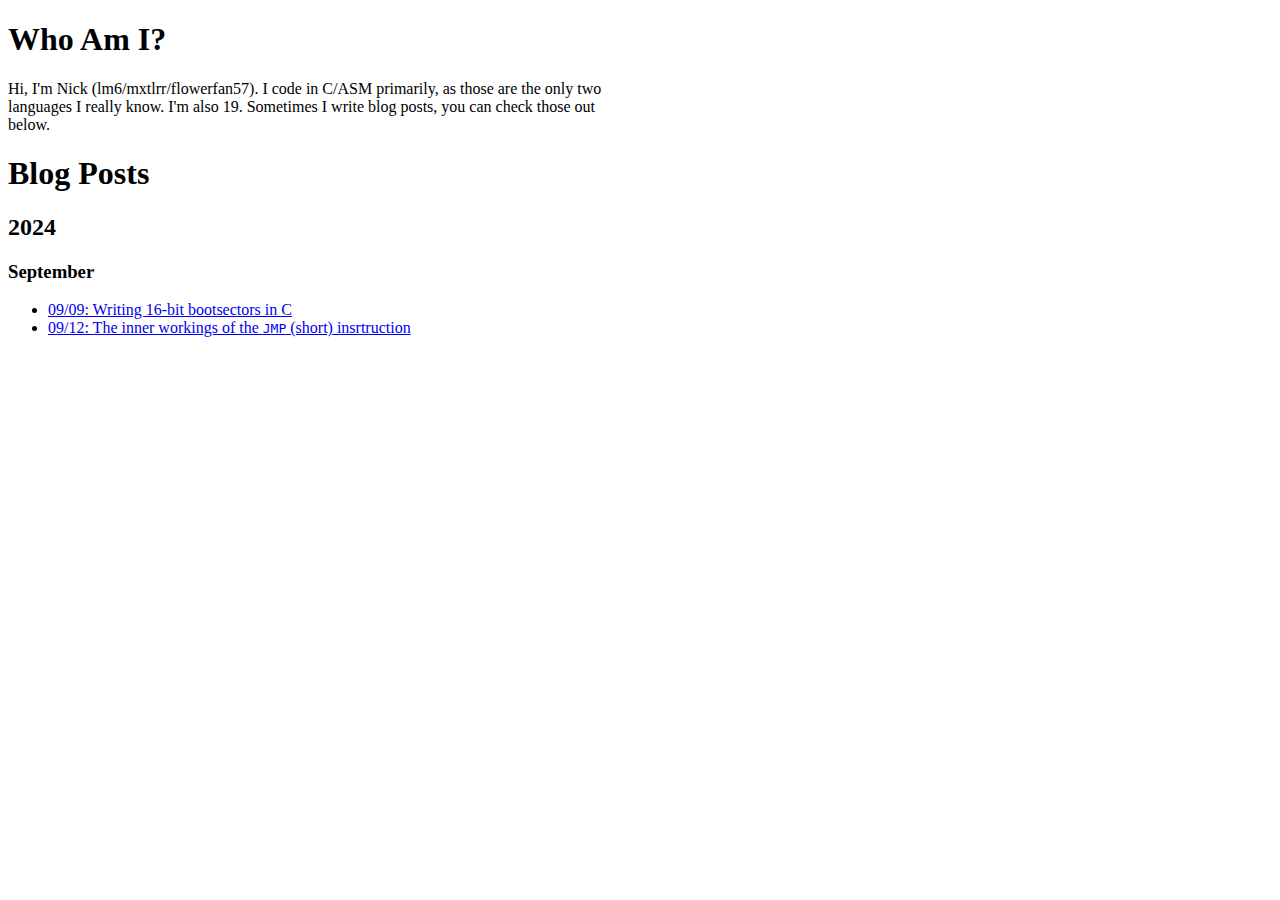
<file: index.html>
<!DOCTYPE html>
<html lang="en">
<head>
  <title>LM6's blog</title>
</head>
<body>
  <h1>Who Am I?</h1>
  Hi, I'm Nick (lm6/mxtlrr/flowerfan57). I code in C/ASM primarily, as those are the only two<br>
	languages I really know. I'm also <span id="y"></span>. Sometimes I write blog posts, you can check those out<br>
  below.

  <h1>Blog Posts</h1>
	<h2>2024</h2>
  <h3>September</h3>
  <ul>
    <li><a href="./2024/09/09-16bit-c.html">09/09: Writing 16-bit bootsectors in C</a></li>
    <li><a href="./2024/09/12-jmp-encoding.html">09/12: The inner workings of the <code>JMP</code> (short) insrtruction</a></li>
  </ul>

	<script>
		let k=new Date().getTime();let k2=new Date("09/14/2007").getTime();
		document.getElementById("y").innerHTML=Math.round(((k-k2)/(1000*3600*24))/365);
	</script>
</body>
</html>
</file>
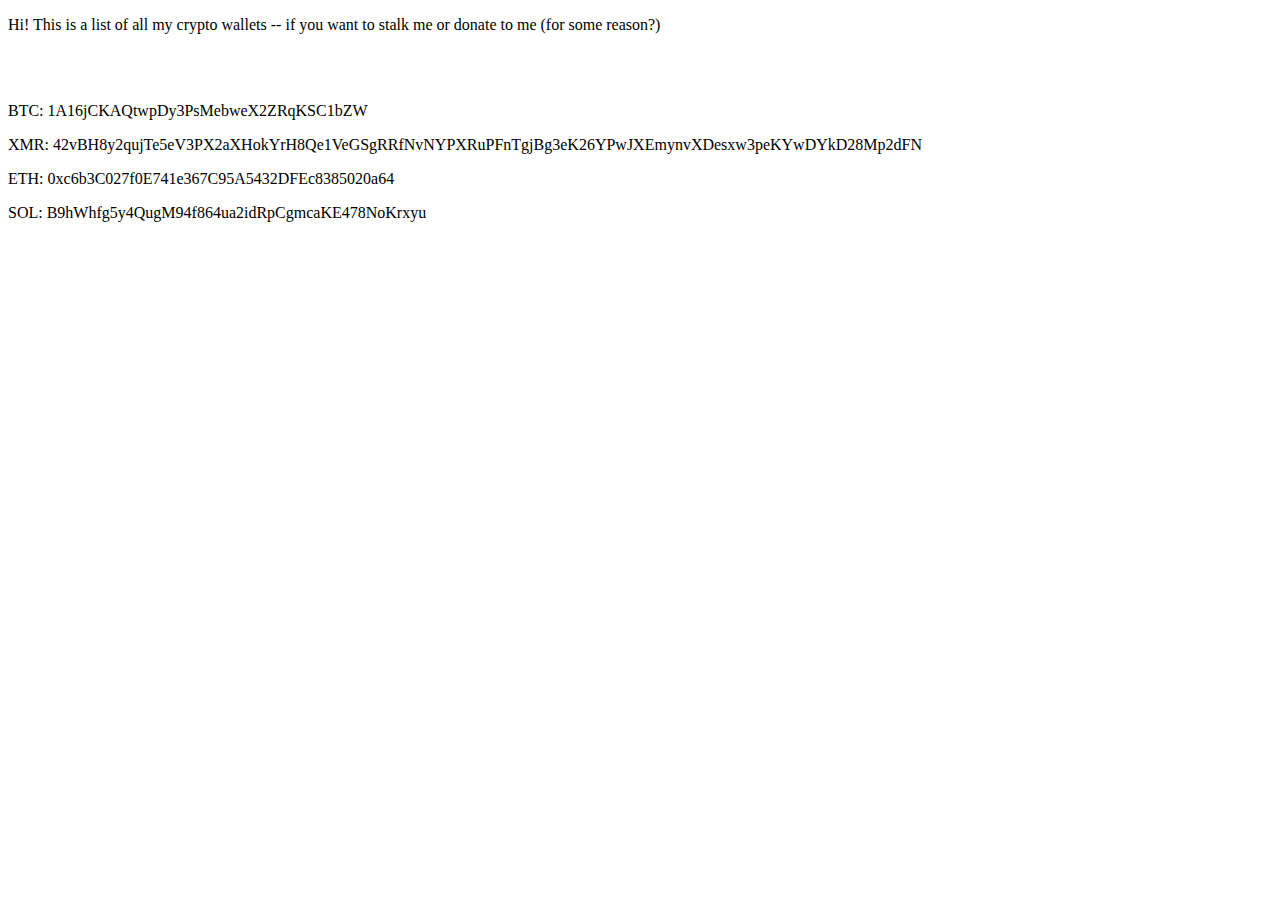
<file: wallets.html>
<!DOCTYPE html>
<html>
  <head>
    <title>MXTLRR/0xDF wallets</title>
  </head>
  <body>
    <p>Hi! This is a list of all my crypto wallets -- if you want to stalk me or donate to me (for some reason?)</p><br><br>
    <p>BTC: 1A16jCKAQtwpDy3PsMebweX2ZRqKSC1bZW</p>
    <p>XMR: 42vBH8y2qujTe5eV3PX2aXHokYrH8Qe1VeGSgRRfNvNYPXRuPFnTgjBg3eK26YPwJXEmynvXDesxw3peKYwDYkD28Mp2dFN</p>
    <p>ETH: 0xc6b3C027f0E741e367C95A5432DFEc8385020a64</p>
    <p>SOL: B9hWhfg5y4QugM94f864ua2idRpCgmcaKE478NoKrxyu</p>
    
  </body>
</html>
</file>
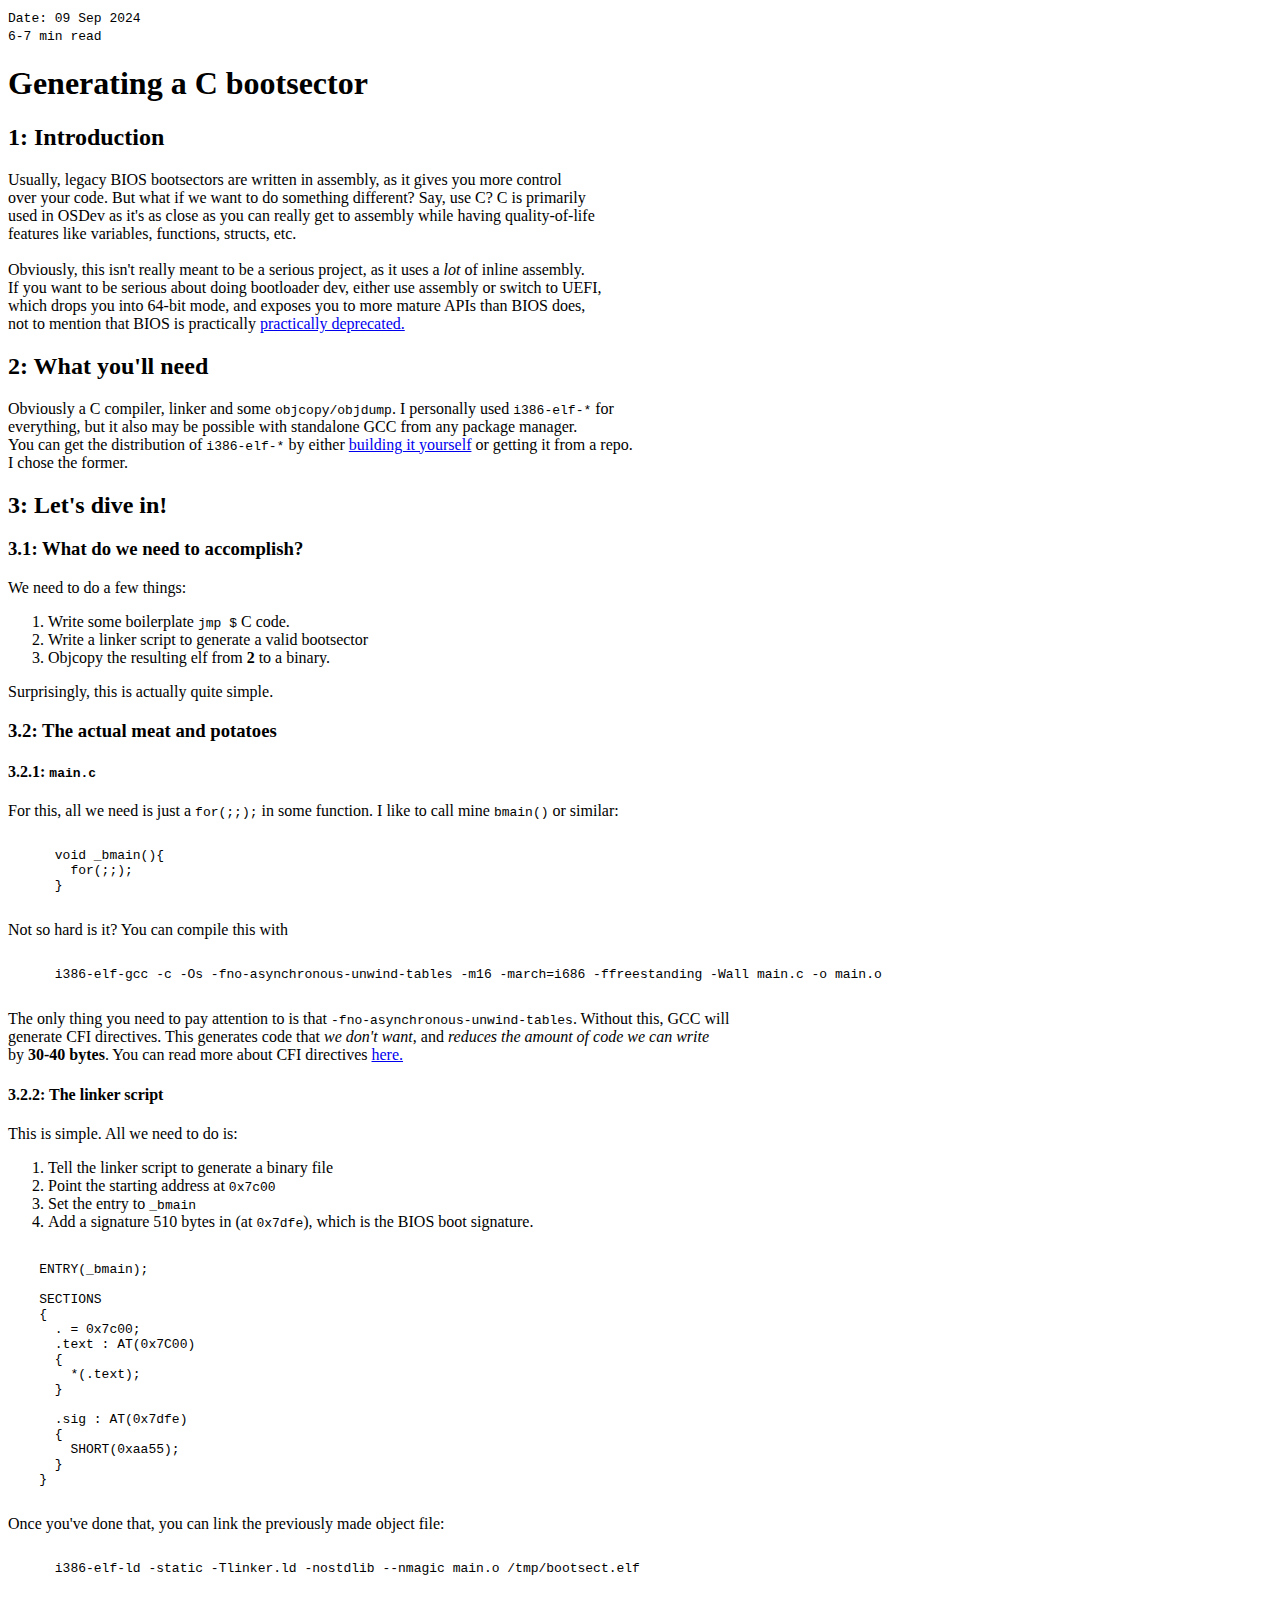
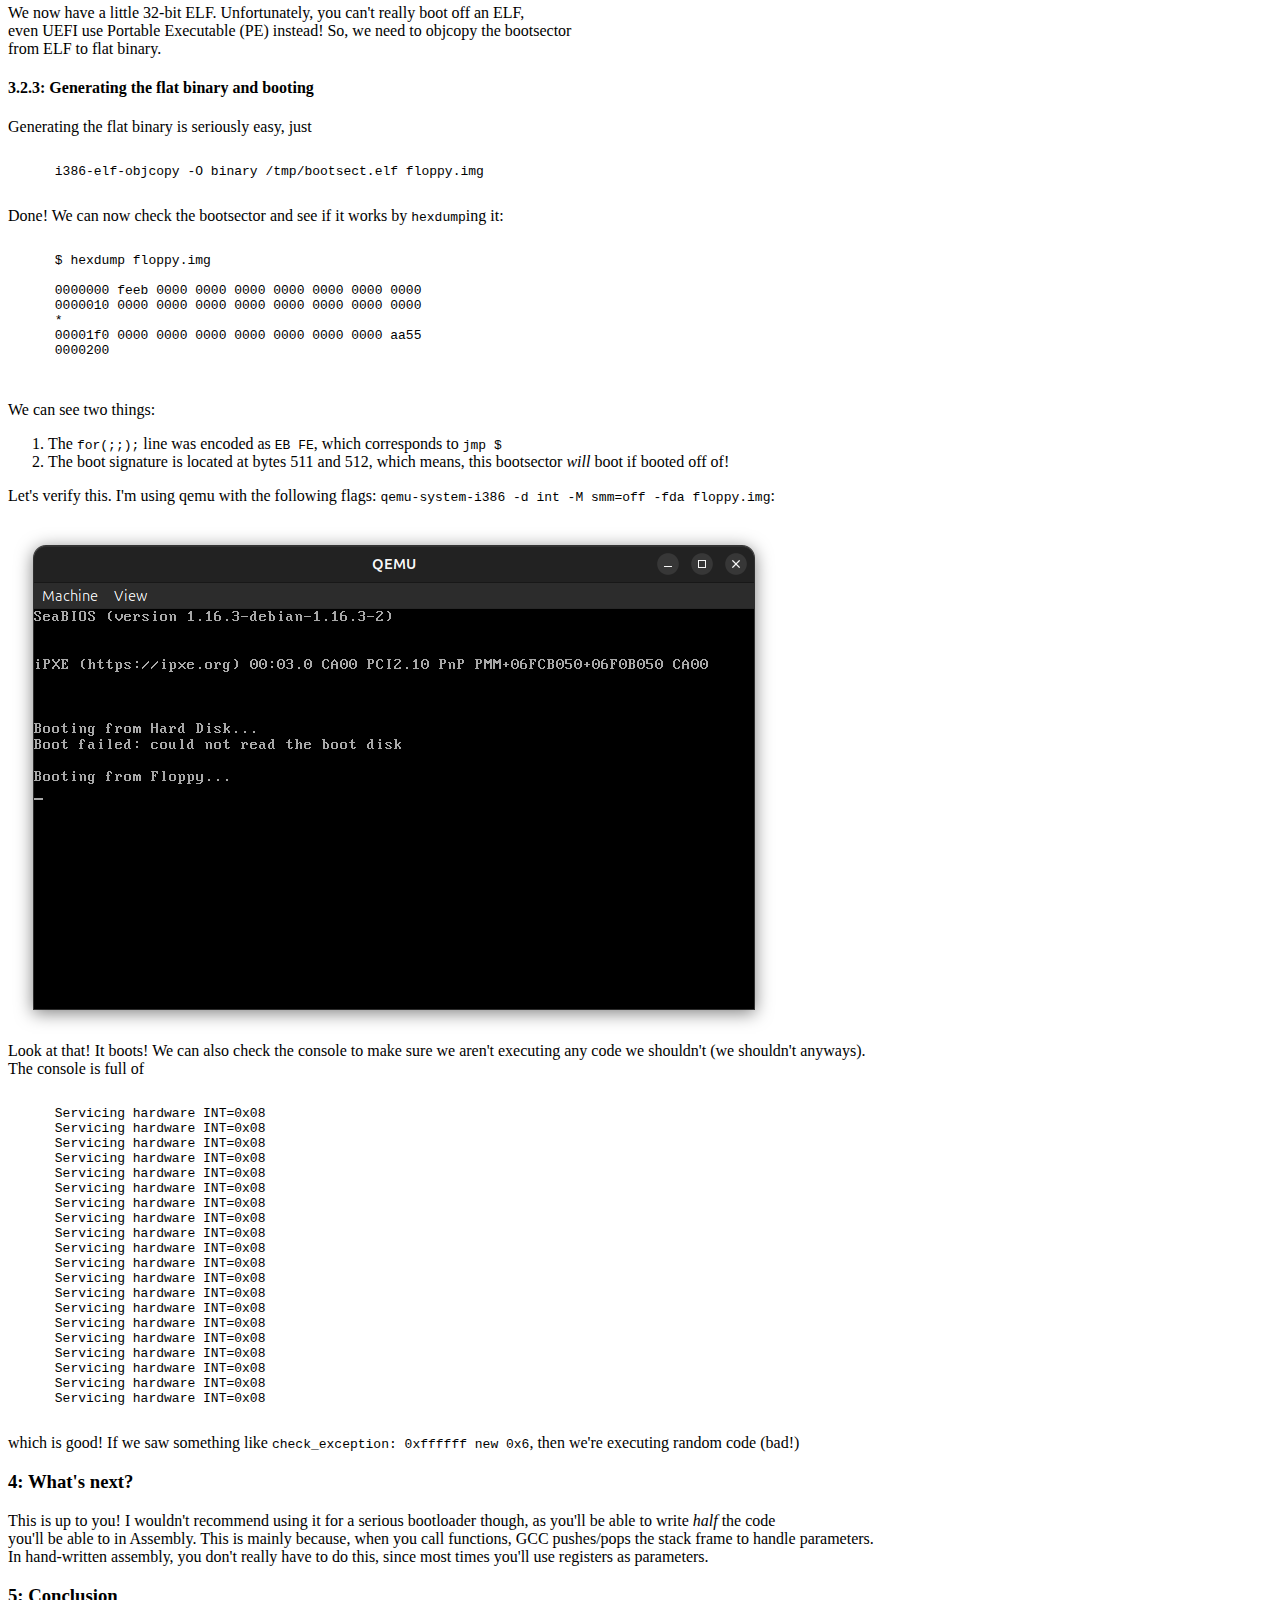
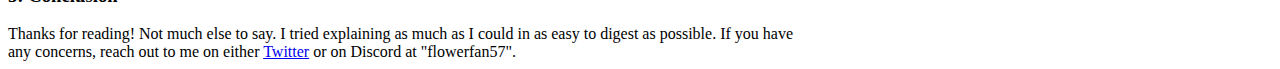
<file: 09/09-16bit-c.html>
<!DOCTYPE html>
<html>
  <head>
    <title>Generating 16-bit bootsector code in C</title>
  </head>
  <body>
    <code>Date: 09 Sep 2024</code><br>
    <code>6-7 min read</code><br>
    <h1>Generating a C bootsector</h1>
    <h2>1: Introduction</h2>
    Usually, legacy BIOS bootsectors are written in assembly, as it gives you more control<br>
    over your code. But what if we want to do something different? Say, use C? C is primarily<br>
    used in OSDev as it's as close as you can really get to assembly while having quality-of-life<br>
    features like variables, functions, structs, etc.<br><br>

    Obviously, this isn't really meant to be a serious project, as it uses a <i>lot</i> of inline assembly.<br>
    If you want to be serious about doing bootloader dev, either use assembly or switch to UEFI,<br>
    which drops you into 64-bit mode, and exposes you to more mature APIs than BIOS does,<br>
    not to mention that BIOS is practically <a href="https://news.ycombinator.com/item?id=40960087">practically deprecated.</a>

    <h2>2: What you'll need</h2>
    Obviously a C compiler, linker and some <code>objcopy/objdump</code>. I personally used <code>i386-elf-*</code> for<br>
    everything, but it also may be possible with standalone GCC from any package manager.<br>
    You can get the distribution of <code>i386-elf-*</code> by either <a href="https://wiki.osdev.org/GCC_Cross-Compiler">building it yourself</a>
    or getting it from a repo.<br>
    I chose the former.

    <h2>3: Let's dive in!</h2>
    <h3>3.1: What do we need to accomplish?</h3>
    We need to do a few things:
    <ol>
      <li>Write some boilerplate <code>jmp $</code> C code.</li>
      <li>Write a linker script to generate a valid bootsector</li>
      <li>Objcopy the resulting elf from <b>2</b> to a binary.</li>
    </ol>

    Surprisingly, this is actually quite simple.


    <h3>3.2: The actual meat and potatoes</h3>
    <h4>3.2.1: <code>main.c</code></h4>
    For this, all we need is just a <code>for(;;);</code> in some function. I like to call mine <code>bmain()</code> or similar:
    <pre><code>
      void _bmain(){
        for(;;);
      }
    </code></pre>

    Not so hard is it? You can compile this with
    <pre><code>
      i386-elf-gcc -c -Os -fno-asynchronous-unwind-tables -m16 -march=i686 -ffreestanding -Wall main.c -o main.o
    </code></pre>

    The only thing you need to pay attention to is that <code>-fno-asynchronous-unwind-tables</code>. Without this, GCC will<br>
    generate CFI directives. This generates code that <i>we don't want</i>, and <i>reduces the amount of code we can write</i><br>
    by <b>30-40 bytes</b>. You can read more about CFI directives <a href="https://stackoverflow.com/questions/2529185/what-are-cfi-directives-in-gnu-assembler-gas-used-for">here.</a><br>
    
    <h4>3.2.2: The linker script</h4>
    This is simple. All we need to do is:
    <ol>
      <li>Tell the linker script to generate a binary file</li>
      <li>Point the starting address at <code>0x7c00</code></li>
      <li>Set the entry to <code>_bmain</code></li>
      <li>Add a signature 510 bytes in (at <code>0x7dfe</code>), which is the BIOS boot signature.</li>
    </ol>

    <pre><code>
    ENTRY(_bmain);

    SECTIONS
    {
      . = 0x7c00;
      .text : AT(0x7C00)
      {
        *(.text);
      }

      .sig : AT(0x7dfe)
      {
        SHORT(0xaa55);
      }
    }
    </code></pre>

    Once you've done that, you can link the previously made object file:
    <pre><code>
      i386-elf-ld -static -Tlinker.ld -nostdlib --nmagic main.o /tmp/bootsect.elf
    </code></pre>

    We now have a little 32-bit ELF. Unfortunately, you can't really boot off an ELF,<br>
    even UEFI use Portable Executable (PE) instead! So, we need to objcopy the bootsector<br>
    from ELF to flat binary.

    <h4>3.2.3: Generating the flat binary and booting</h4>
    Generating the flat binary is seriously easy, just
    <pre><code>
      i386-elf-objcopy -O binary /tmp/bootsect.elf floppy.img
    </code></pre>

    Done! We can now check the bootsector and see if it works by <code>hexdump</code>ing it:
    <pre><code>
      $ hexdump floppy.img

      0000000 feeb 0000 0000 0000 0000 0000 0000 0000
      0000010 0000 0000 0000 0000 0000 0000 0000 0000
      *
      00001f0 0000 0000 0000 0000 0000 0000 0000 aa55
      0000200

    </code></pre>

    We can see two things:
    <ol>
      <li>The <code>for(;;);</code> line was encoded as <code>EB FE</code>, which corresponds to <code>jmp $</code></li>
      <li>The boot signature is located at bytes 511 and 512, which means, this bootsector <i>will</i> boot if booted off of!</li>
    </ol>

    Let's verify this. I'm using qemu with the following flags: <code>qemu-system-i386 -d int -M smm=off -fda floppy.img</code>:<br><br>
    <img src="./09-09-1.png"><br>

    Look at that! It boots! We can also check the console to make sure we aren't executing any code we shouldn't (we shouldn't anyways).<br>
    The console is full of
    <pre><code>
      Servicing hardware INT=0x08
      Servicing hardware INT=0x08
      Servicing hardware INT=0x08
      Servicing hardware INT=0x08
      Servicing hardware INT=0x08
      Servicing hardware INT=0x08
      Servicing hardware INT=0x08
      Servicing hardware INT=0x08
      Servicing hardware INT=0x08
      Servicing hardware INT=0x08
      Servicing hardware INT=0x08
      Servicing hardware INT=0x08
      Servicing hardware INT=0x08
      Servicing hardware INT=0x08
      Servicing hardware INT=0x08
      Servicing hardware INT=0x08
      Servicing hardware INT=0x08
      Servicing hardware INT=0x08
      Servicing hardware INT=0x08
      Servicing hardware INT=0x08      
    </code></pre>

    which is good! If we saw something like <code>check_exception: 0xffffff new 0x6</code>, then we're executing random code (bad!)<br>

    <h3>4: What's next?</h3>
    This is up to you! I wouldn't recommend using it for a serious bootloader though, as you'll be able to write <i>half</i> the code<br>
    you'll be able to in Assembly. This is mainly because, when you call functions, GCC pushes/pops the stack frame to handle parameters.<br>
    In hand-written assembly, you don't really have to do this, since most times you'll use registers as parameters.

    <h3>5: Conclusion</h3>
    Thanks for reading! Not much else to say. I tried explaining as much as I could in as easy to digest as possible. If you have<br>
    any concerns, reach out to me on either <a href="https://x.com/lm6lm6lm6">Twitter</a> or on Discord at "flowerfan57".
  </body>
</html>
</file>
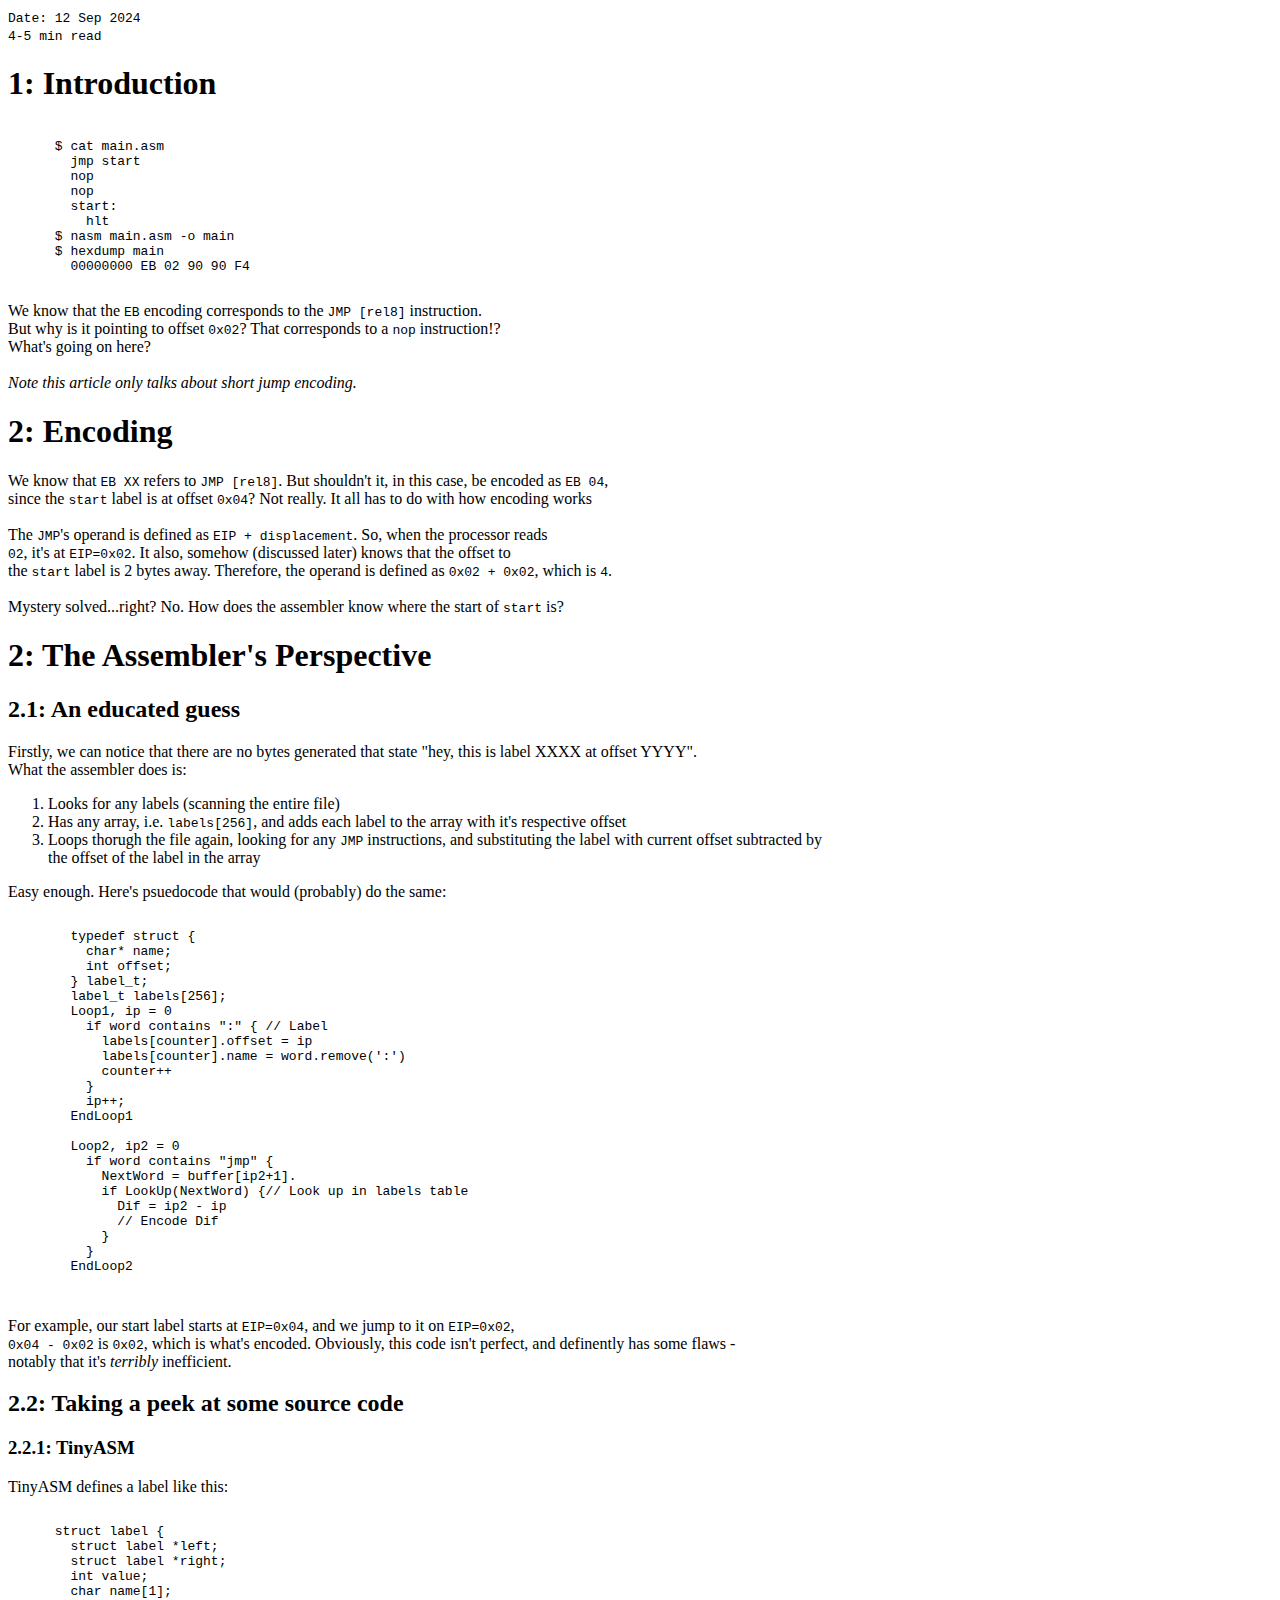
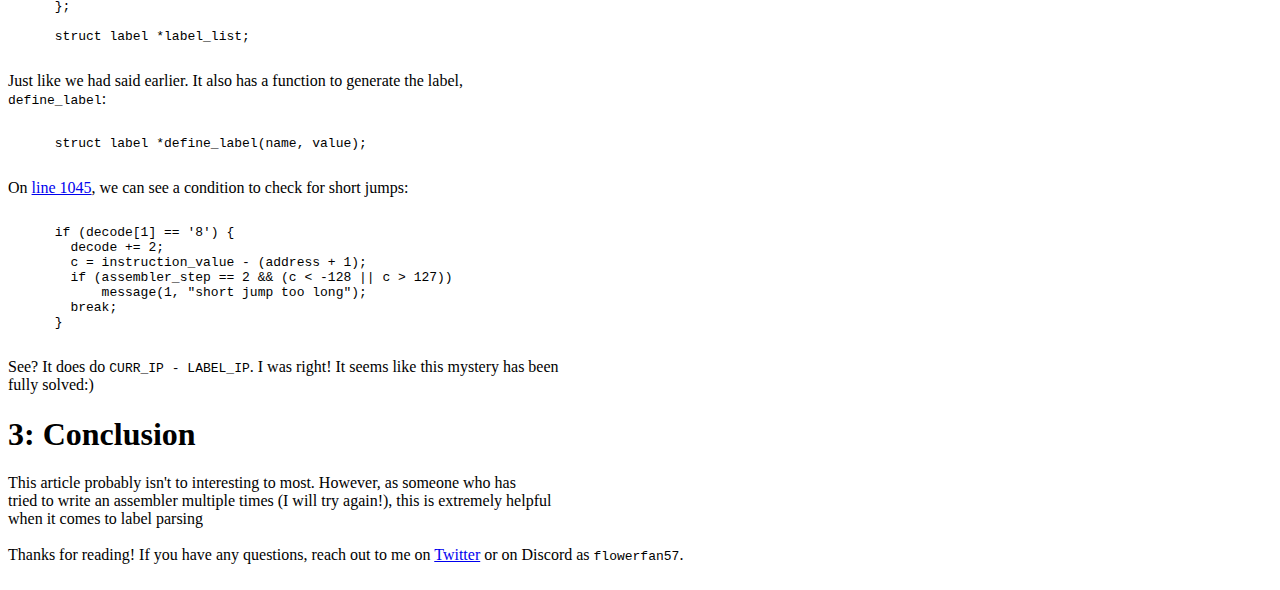
<file: 09/12-jmp-encoding.html>
<!DOCTYPE html>
<html>
  <head>
    <title>Encoding of the JMP instruction</title>
  </head>
  <body>
    <code>Date: 12 Sep 2024</code><br>
    <code>4-5 min read</code><br>
    <h1>1: Introduction</h1>
    <pre><code>
      $ cat main.asm
        jmp start
        nop
        nop
        start:
          hlt
      $ nasm main.asm -o main
      $ hexdump main
        00000000 EB 02 90 90 F4
    </code></pre>

    We know that the <code>EB</code> encoding corresponds to the <code>JMP [rel8]</code> instruction.<br>
    But why is it pointing to offset <code>0x02</code>? That corresponds to a <code>nop</code> instruction!?<br>
    What's going on here?<br><br>

    <i>Note this article only talks about short jump encoding.</i>
    <h1>2: Encoding</h1>
    We know that <code>EB XX</code> refers to <code>JMP [rel8]</code>. But shouldn't it, in this case,
    be encoded as <code>EB 04</code>,<br> since the <code>start</code> label is at offset <code>0x04</code>?
    Not really. It all has to do with how encoding works<br><br>

    The <code>JMP</code>'s operand is defined as <code>EIP + displacement</code>. So, when the processor reads<br>
    <code>02</code>, it's at <code>EIP=0x02</code>. It also, somehow (discussed later) knows that the offset to<br>
    the <code>start</code> label is 2 bytes away. Therefore, the operand is defined as <code>0x02 + 0x02</code>, which
    is <code>4</code>.<br><br>

    Mystery solved...right? No. How does the assembler know where the start of <code>start</code> is?

    <h1>2: The Assembler's Perspective</h1>
    <h2>2.1: An educated guess</h2>
    Firstly, we can notice that there are no bytes generated that state "hey, this is label XXXX at offset YYYY".<br>
    What the assembler does is:
    <ol>
      <li>Looks for any labels (scanning the entire file)</li>
      <li>Has any array, i.e. <code>labels[256]</code>, and adds each label to the array with it's respective offset</li>
      <li>Loops thorugh the file again, looking for any <code>JMP</code> instructions, and substituting the label with current offset subtracted by<br>the offset of the label in the array</li>
    </ol>

    Easy enough. Here's psuedocode that would (probably) do the same:
    <pre>
      <code>
        typedef struct {
          char* name;
          int offset;
        } label_t;
        label_t labels[256];
        Loop1, ip = 0
          if word contains ":" { // Label
            labels[counter].offset = ip
            labels[counter].name = word.remove(':')
            counter++
          }
          ip++;
        EndLoop1

        Loop2, ip2 = 0
          if word contains "jmp" {
            NextWord = buffer[ip2+1].
            if LookUp(NextWord) {// Look up in labels table
              Dif = ip2 - ip
              // Encode Dif
            }
          }
        EndLoop2
      </code>
    </pre>
    For example, our start label starts at <code>EIP=0x04</code>, and we jump to it on <code>EIP=0x02</code>, <br>
    <code>0x04 - 0x02</code> is <code>0x02</code>, which is what's encoded.
    Obviously, this code isn't perfect, and definently has some flaws -<br>
    notably that it's <i>terribly</i> inefficient.
    <h2>2.2: Taking a peek at some source code</h2>
    <h3>2.2.1: TinyASM</h3>
    TinyASM defines a label like this:
    <pre><code>
      struct label {
        struct label *left;
        struct label *right;
        int value;
        char name[1];
      };
    
      struct label *label_list;
    </code></pre>

    Just like we had said earlier. It also has a function to generate the label,<br>
    <code>define_label</code>:
    <pre><code>
      struct label *define_label(name, value);
    </code></pre>

    On <a href="https://github.com/nanochess/tinyasm/blob/master/tinyasm.c#L1043">line 1045</a>, we can
    see a condition to check for short jumps:
    <pre><code>
      if (decode[1] == '8') {
        decode += 2;
        c = instruction_value - (address + 1);
        if (assembler_step == 2 && (c < -128 || c > 127))
            message(1, "short jump too long");
        break;
      }
    </code></pre>
    See? It does do <code>CURR_IP - LABEL_IP</code>. I was right! It seems like this mystery has been<br>
    fully solved:)<br>
    <h1>3: Conclusion</h1>
    This article probably isn't to interesting to most. However, as someone who has<br>
    tried to write an assembler multiple times (I will try again!), this is extremely helpful<br>
    when it comes to label parsing<br><br>

    Thanks for reading! If you have any questions, reach out to me on <a href="https://x.com/lm6lm6lm6">Twitter</a>
    or on Discord as <code>flowerfan57</code>.<br><br>
  </body>
</html>
</file>
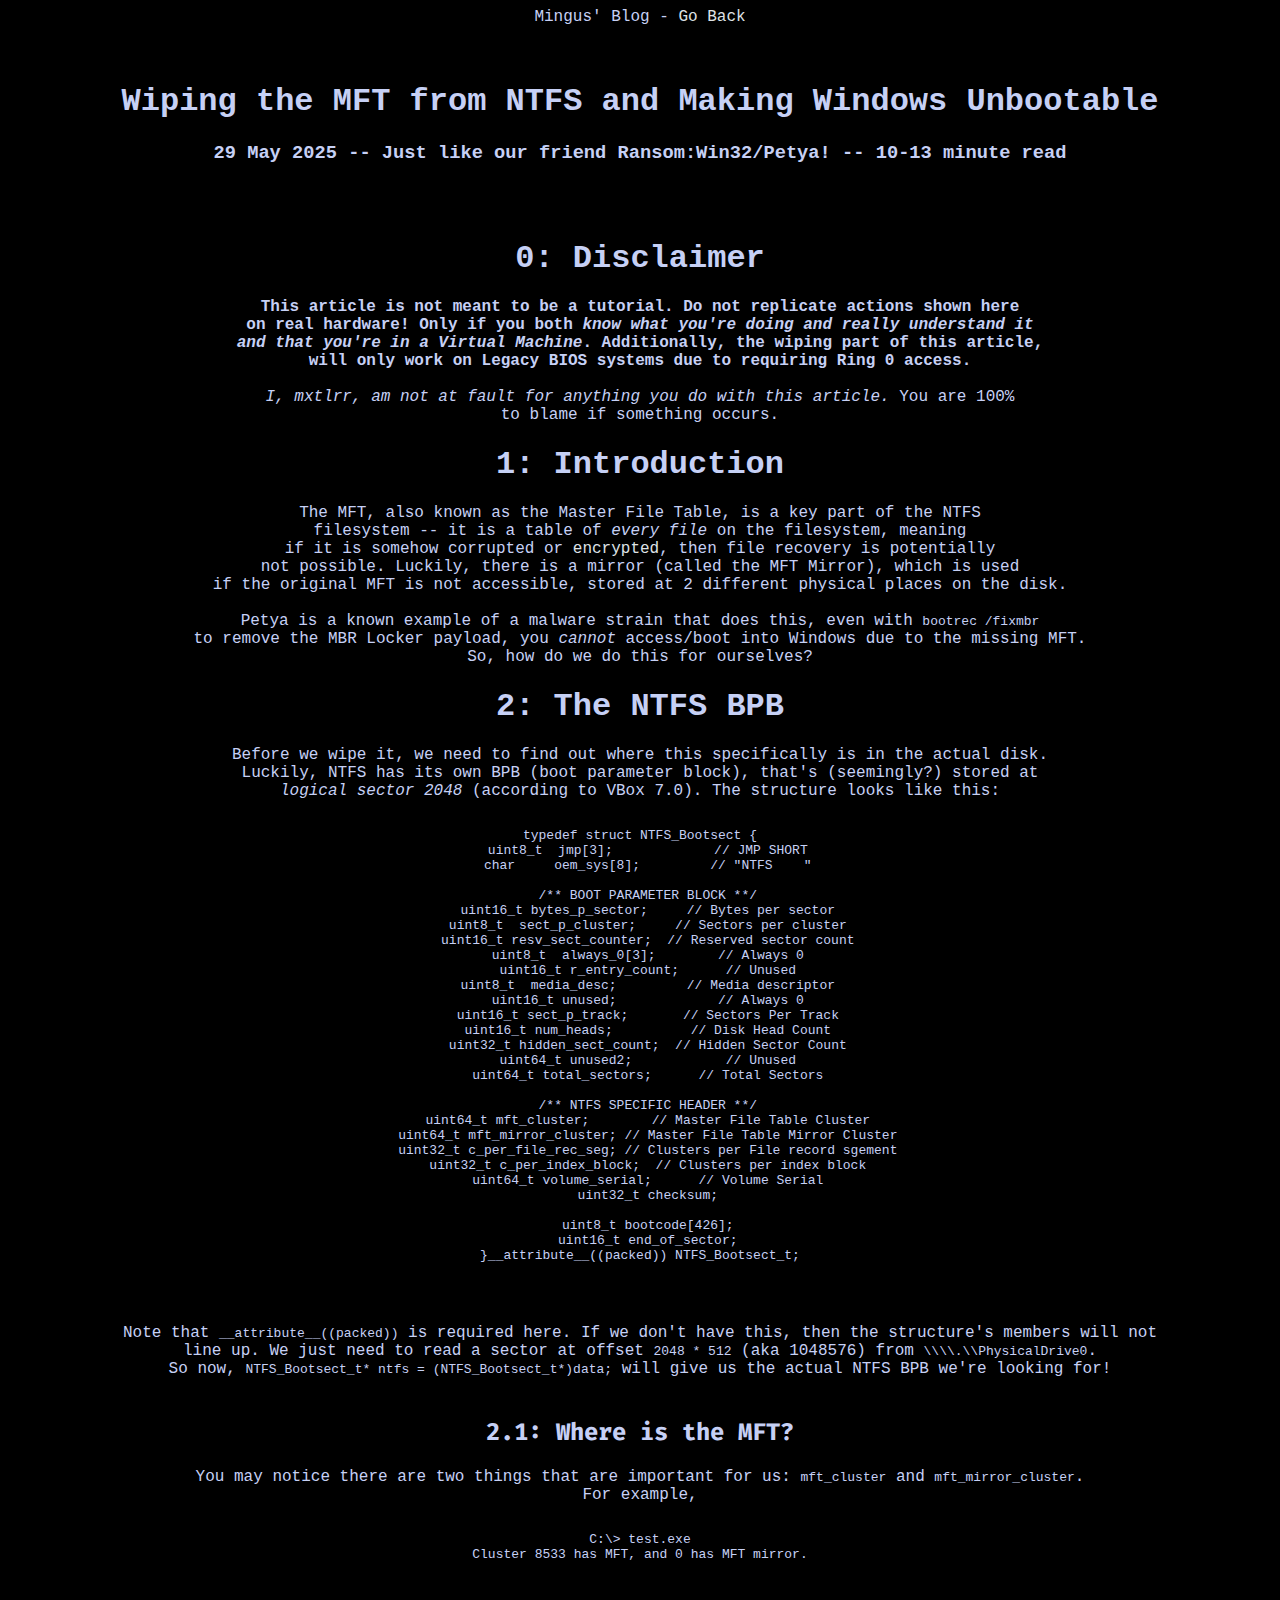
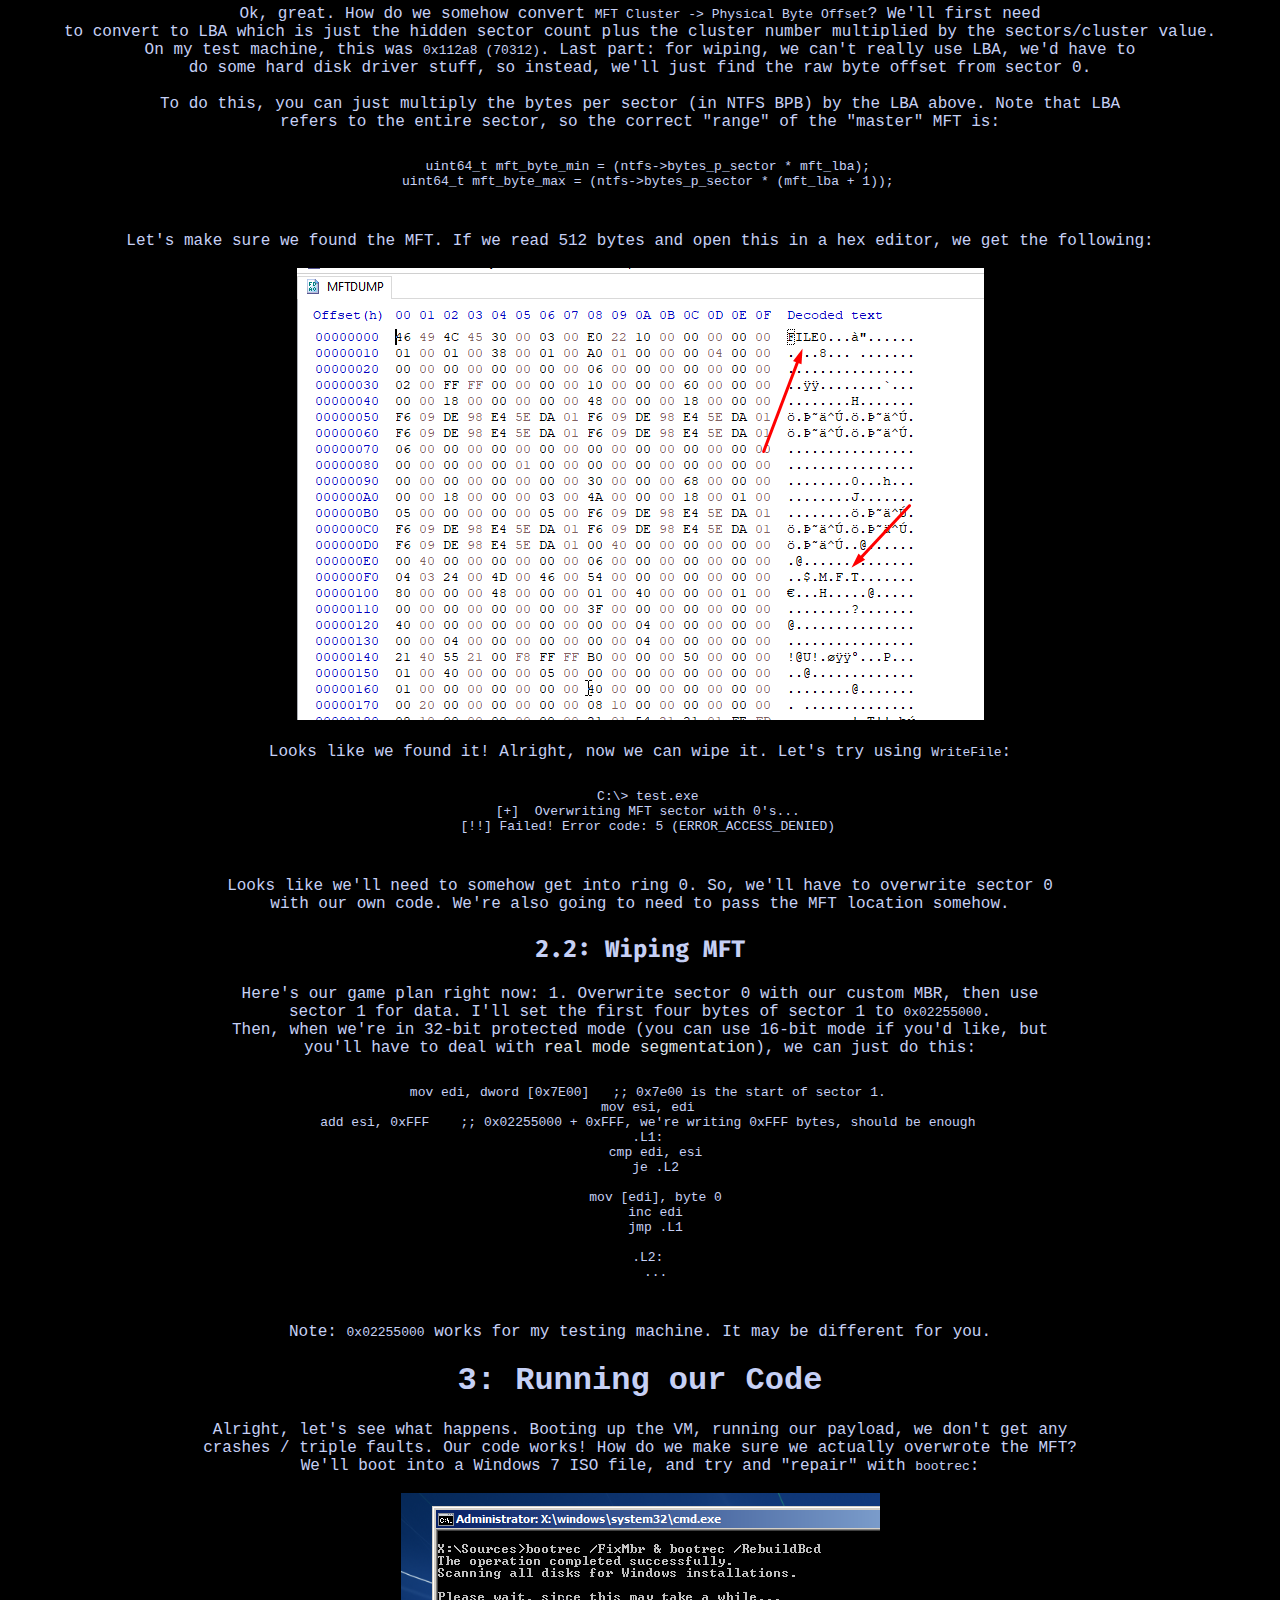
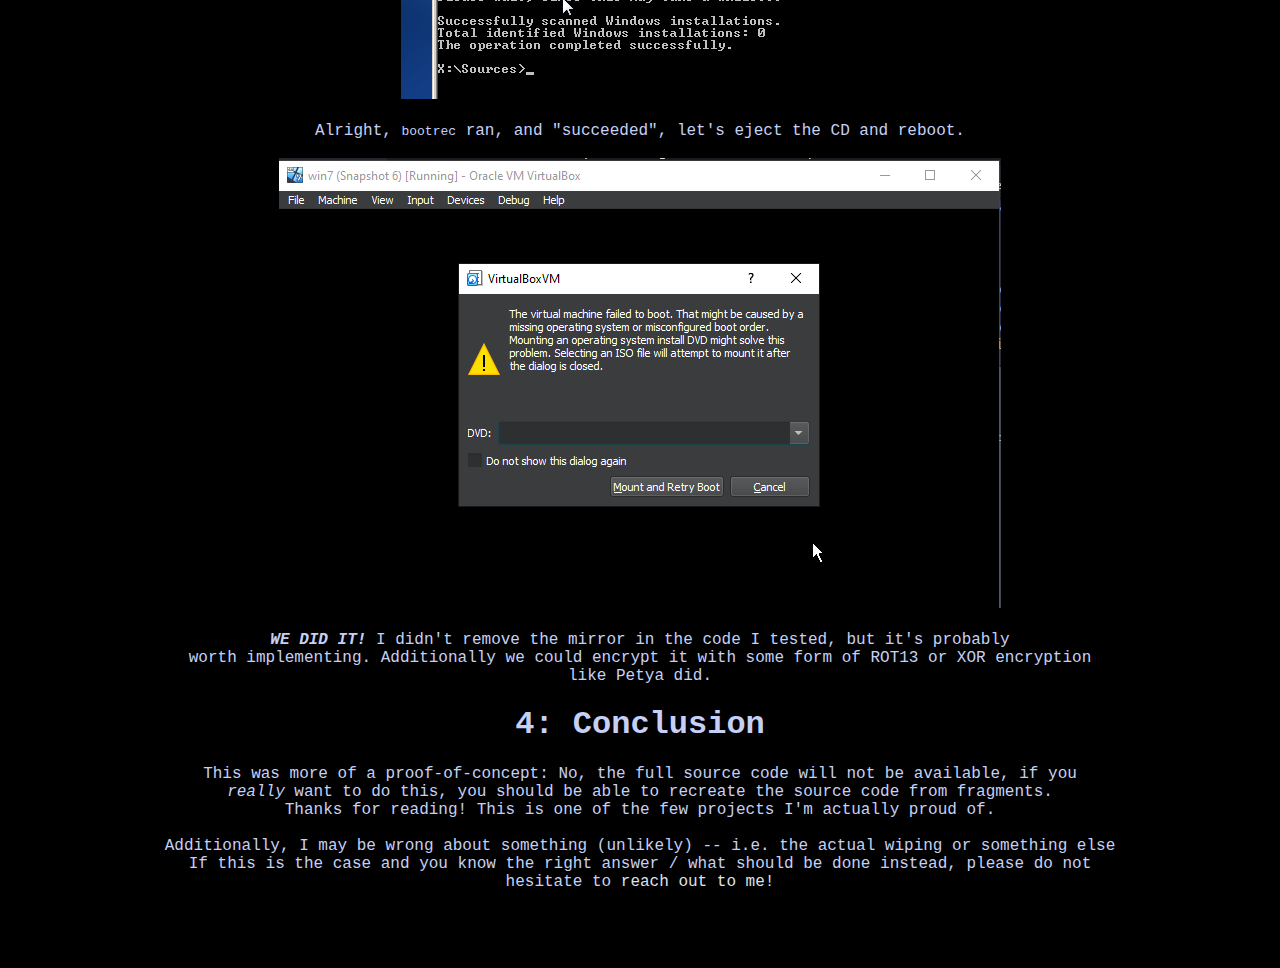
<file: 2025/05/29-wipe-mft.html>
<!DOCTYPE html>
<html lang="en">
<head>
  <meta charset="UTF-8">
  <meta name="viewport" content="width=device-width, initial-scale=1.0">
  <link rel="stylesheet" href="../../stylesheet.css">
  <title>Wiping The MFT from NTFS</title>
</head>
<body>
  <div id="navbar">
    Mingus' Blog -
    <a href="https://mxtlrr.github.io/">Go Back</a>
  </div>
  <br><br>
  <h1>Wiping the MFT from NTFS and Making Windows Unbootable</h1>
  <h3>29 May 2025 -- Just like our friend Ransom:Win32/Petya! -- 10-13 minute read</h3><br><br>

  <h1>0: Disclaimer</h1>
  <b>
    This article is not meant to be a tutorial. Do not replicate actions shown here<br>
    on real hardware! Only if you both <i>know what you're doing and really understand it</i><br>
    <i>and that you're in a Virtual Machine</i>. Additionally, the wiping part of this article,<br>
    will only work on Legacy BIOS systems due to requiring Ring 0 access.<br><br>
  </b>

  <i>I, mxtlrr, am not at fault for anything you do with this article.</i> You are 100%<br>
  to blame if something occurs.

  <h1>1: Introduction</h1>
  The MFT, also known as the Master File Table, is a key part of the NTFS<br>
  filesystem -- it is a table of <i>every file</i> on the filesystem, meaning<br>
  if it is somehow corrupted or <a href="https://en.wikipedia.org/wiki/Petya_(malware_family)">encrypted</a>, then file recovery is potentially<br>
  not possible. Luckily, there is a mirror (called the MFT Mirror), which is used<br>
  if the original MFT is not accessible, stored at 2 different physical places on the disk.<br><br>

  Petya is a known example of a malware strain that does this, even with <code>bootrec /fixmbr</code><br>
  to remove the MBR Locker payload, you <i>cannot</i> access/boot into Windows due to the missing MFT.<br>
  So, how do we do this for ourselves?

  <h1>2: The NTFS BPB</h1>
  Before we wipe it, we need to find out where this specifically is in the actual disk.<br>
  Luckily, NTFS has its own BPB (boot parameter block), that's (seemingly?) stored at<br>
  <i>logical sector 2048</i> (according to VBox 7.0). The structure looks like this:<br>
  <div class="container">
    <pre>
      <code>
typedef struct NTFS_Bootsect {
  uint8_t  jmp[3];             // JMP SHORT
  char     oem_sys[8];         // "NTFS    "

  /** BOOT PARAMETER BLOCK **/
  uint16_t bytes_p_sector;     // Bytes per sector
  uint8_t  sect_p_cluster;     // Sectors per cluster
  uint16_t resv_sect_counter;  // Reserved sector count
  uint8_t  always_0[3];        // Always 0
  uint16_t r_entry_count;      // Unused
  uint8_t  media_desc;         // Media descriptor
  uint16_t unused;             // Always 0
  uint16_t sect_p_track;       // Sectors Per Track
  uint16_t num_heads;          // Disk Head Count
  uint32_t hidden_sect_count;  // Hidden Sector Count
  uint64_t unused2;            // Unused
  uint64_t total_sectors;      // Total Sectors

  /** NTFS SPECIFIC HEADER **/
  uint64_t mft_cluster;        // Master File Table Cluster
  uint64_t mft_mirror_cluster; // Master File Table Mirror Cluster
  uint32_t c_per_file_rec_seg; // Clusters per File record sgement
  uint32_t c_per_index_block;  // Clusters per index block
  uint64_t volume_serial;      // Volume Serial
  uint32_t checksum;

  uint8_t bootcode[426];
  uint16_t end_of_sector;
}__attribute__((packed)) NTFS_Bootsect_t;
      </code>
    </pre><br>
  </div>

    Note that <code>__attribute__((packed))</code> is required here. If we don't have this, then the structure's members will not<br>
    line up. We just need to read a sector at offset <code>2048 * 512</code> (aka 1048576) from <code>\\\\.\\PhysicalDrive0</code>.<br>
    So now, <code>NTFS_Bootsect_t* ntfs = (NTFS_Bootsect_t*)data;</code> will give us the actual NTFS BPB we're looking for!<br><br>

    <h2>2.1: Where is the MFT?</h2>
    You may notice there are two things that are important for us: <code>mft_cluster</code> and <code>mft_mirror_cluster</code>.<br>
    For example,
    <div class="container">
      <pre>
        <code>
C:\> test.exe
Cluster 8533 has MFT, and 0 has MFT mirror.
        </code>
      </pre>
    </div>
    Ok, great. How do we somehow convert <code>MFT Cluster -> Physical Byte Offset</code>? We'll first need<br>
    to convert to LBA which is just the hidden sector count plus the cluster number multiplied by the sectors/cluster value.<br>
    On my test machine, this was <code>0x112a8 (70312)</code>. Last part: for wiping, we can't really use LBA, we'd have to<br>
    do some hard disk driver stuff, so instead, we'll just find the raw byte offset from sector 0.<br><br>

    To do this, you can just multiply the bytes per sector (in NTFS BPB) by the LBA above. Note that LBA<br>
    refers to the entire sector, so the correct "range" of the "master" MFT is:
    <div class="container">
      <pre>
        <code>
  uint64_t mft_byte_min = (ntfs->bytes_p_sector * mft_lba);
  uint64_t mft_byte_max = (ntfs->bytes_p_sector * (mft_lba + 1));
        </code>
      </pre>
    </div>
    
    Let's make sure we found the MFT. If we read 512 bytes and open this in a hex editor, we
    get the following:<br><br>
    <img src="img-29/hxd-1.png" size="25%"><br><br>
    
    Looks like we found it! Alright, now we can wipe it. Let's try using <code>WriteFile</code>:<br>
    <div class="container">
      <pre>
        <code>
  C:\> test.exe
  [+]  Overwriting MFT sector with 0's...
  [!!] Failed! Error code: 5 (ERROR_ACCESS_DENIED)
        </code>
      </pre>
    </div>
    Looks like we'll need to somehow get into ring 0. So, we'll have to overwrite sector 0<br>
    with our own code. We're also going to need to pass the MFT location somehow.<br>

    <h2>2.2: Wiping MFT</h2>
    Here's our game plan right now: 1. Overwrite sector 0 with our custom MBR, then use<br>
    sector 1 for data. I'll set the first four bytes of sector 1 to <code>0x02255000</code>.<br>
    Then, when we're in 32-bit protected mode (you can use 16-bit mode if you'd like, but<br>
    you'll have to deal with <a href="https://wiki.osdev.org/Segmentation">real mode segmentation</a>), we can just do this:
    <div class="container">
      <pre>
        <code>
  mov edi, dword [0x7E00]   ;; 0x7e00 is the start of sector 1.
  mov esi, edi
  add esi, 0xFFF    ;; 0x02255000 + 0xFFF, we're writing 0xFFF bytes, should be enough
  .L1:
    cmp edi, esi
    je .L2

    mov [edi], byte 0
    inc edi
    jmp .L1

  .L2:
    ...
        </code>
      </pre>
    </div>
    Note: <code>0x02255000</code> works for my testing machine. It may be different for you.
    
    <h1>3: Running our Code</h1>
    Alright, let's see what happens. Booting up the VM, running our payload, we don't get any<br>
    crashes / triple faults. Our code works! How do we make sure we actually overwrote the MFT?<br>
    We'll boot into a Windows 7 ISO file, and try and "repair" with <code>bootrec</code>:<br><br>
    <img src="img-29/save-build.png" size="25%"><br><br>
    Alright, <code>bootrec</code> ran, and "succeeded", let's eject the CD and reboot.<br><br>
    <img src="img-29/unbootable.png" size="25%"><br><br>
    <b><i>WE DID IT!</i></b> I didn't remove the mirror in the code I tested, but it's probably<br>
    worth implementing. Additionally we could encrypt it with some form of ROT13 or XOR encryption<br>
    like Petya did.

    <h1>4: Conclusion</h1>
    This was more of a proof-of-concept: No, the full source code will not be available, if you<br>
    <i>really</i> want to do this, you should be able to recreate the source code from fragments.<br>
    Thanks for reading! This is one of the few projects I'm actually proud of.<br><br>

    Additionally, I may be wrong about something (unlikely) -- i.e. the actual wiping or something else<br>
    If this is the case and you know the right answer / what should be done instead, please do not<br>
    hesitate to <a href="https://x.com/ingoestheheroin">reach out to me!</a>
</body>
</html>
</file>
<file: stylesheet.css>
/* Frappe Catpuccin */
@import url('https://fonts.googleapis.com/css2?family=Inconsolata&display=swap');
@import url('https://fonts.googleapis.com/css2?family=Fira+Code&display=swap');

h2 {
  font-family: "Fira Code", monospace;
  font-variant-ligatures: common-ligatures;
}

body {
  background-color: #000000;
  font-family: "Consolas", monospace;
  color: #c6d0f5;
  text-align: center;
}


#banner {
  font-size: 20px;
  user-select: none;
  -ms-user-select: none;
  -webkit-user-select: none;
}

#banner-text {
  font-size: 15px;
}

li a {
  color: #c6d0f5;
}

a {
  color: #dee2e6;
  text-decoration: none;
}

li {
  list-style-type: none;
  margin-left: -40px;
}

li a {
  font-style: italic;
}

div h1 {
  text-align: center;
}

#projects-container, #links-container {
  display: flexbox;
  flex-direction: row;
  justify-content: center;
  align-items: center;
}

#links-container {
  float: center;
}

#projects-container {
  text-align: center;
  float: center;
}

#project-1, #project-2, #project-3 {
  display: inline-block;
  border: 2px solid #babbf1;
  padding-left: 20px;
  padding-right: 20px;
  border-radius: 10px;
  padding-bottom: 10px;

  width: 300px;
  transition: all 0.5s ease;
}

#projects {
  display: flexbox;
  text-align: center;
}

button {
  text-align: center;
  padding: 10px;
  box-sizing: border-box;
  display: block;
  width: 100%;
  background-color: #393f44;
  color: #c6d0f5;
  font-family: monospace;
  
  border: 1px solid #c6d0f5;
  border-radius: 2px;
  transition: all 0.5s ease;
}

#projects button {
  cursor: pointer;
}

/** TRANSITIONS **/

#project-1:hover, #project-2:hover, #project-3:hover {
  transform: scale(1.025);
  box-shadow: 0 0 20px #ffffff;
}

#project-1:hover::before, #project-2:hover::before, #project-3:hover::before {
  opacity: 1;
  transform: rotate(-45deg) translateY(100%);
}

button:hover {
  background-color: #15171f;
  box-shadow: 0 12px 16px 0 rgba(0,0,0,0.24), 0 17px 50px 0 rgba(0,0,0,0.19);
}
</file>
